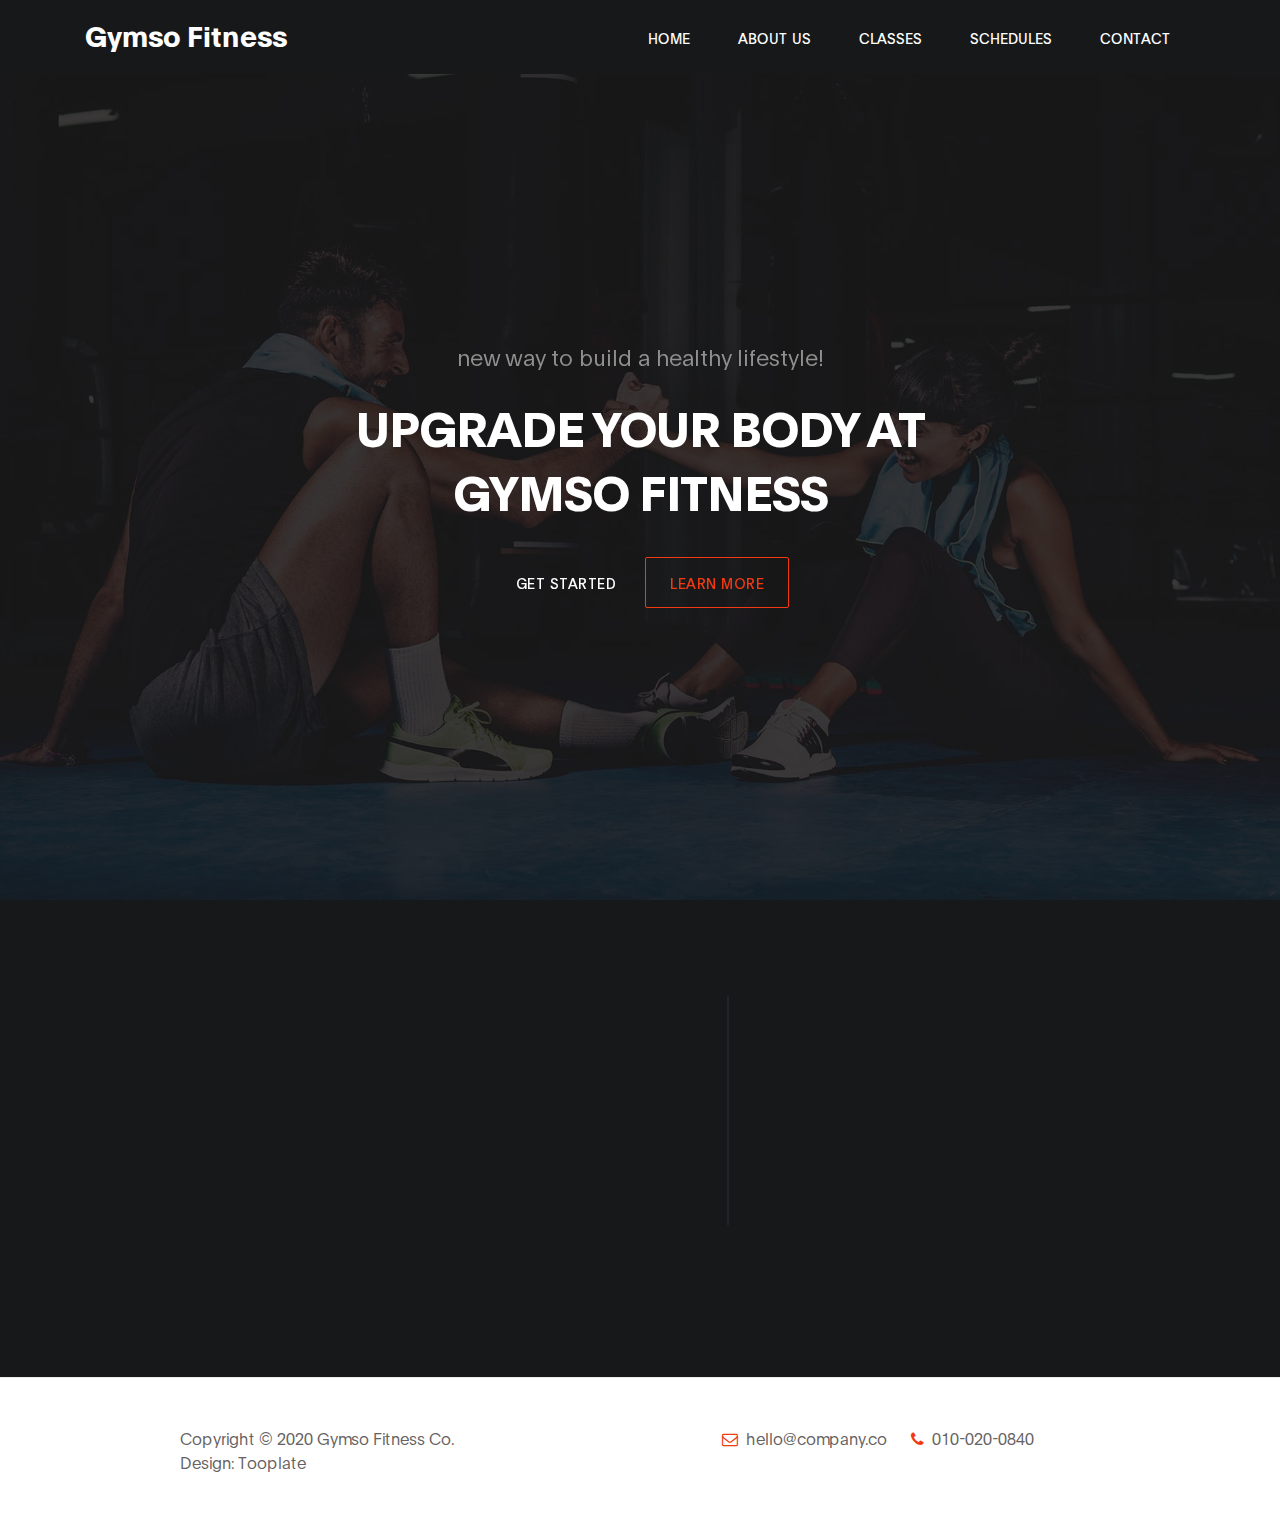
<file: www/index.html>
<!DOCTYPE html>
<html lang="en">
<head>

     <title>Gymso Fitness HTML Template</title>

     <meta charset="UTF-8">
     <meta http-equiv="X-UA-Compatible" content="IE=Edge">
     <meta name="description" content="">
     <meta name="keywords" content="">
     <meta name="author" content="">
     <meta name="viewport" content="width=device-width, initial-scale=1, maximum-scale=1">

     <link rel="stylesheet" href="css/bootstrap.min.css">
     <link rel="stylesheet" href="css/font-awesome.min.css">
     <link rel="stylesheet" href="css/aos.css">

     <!-- MAIN CSS -->
     <link rel="stylesheet" href="css/tooplate-gymso-style.css">

</head>
<body data-spy="scroll" data-target="#navbarNav" data-offset="50">

    <!-- MENU BAR -->
    <nav class="navbar navbar-expand-lg fixed-top">
        <div class="container">

            <a class="navbar-brand" href="index.html">Gymso Fitness</a>

            <button class="navbar-toggler" type="button" data-toggle="collapse" data-target="#navbarNav" aria-controls="navbarNav" aria-expanded="false"
                aria-label="Toggle navigation">
                <span class="navbar-toggler-icon"></span>
            </button>

            <div class="collapse navbar-collapse" id="navbarNav">
                <ul class="navbar-nav ml-lg-auto">
                    <li class="nav-item">
                        <a href="#home" class="nav-link smoothScroll">Home</a>
                    </li>

                    <li class="nav-item">
                        <a href="page/about.html" class="nav-link smoothScroll">About Us</a>
                    </li>

                    <li class="nav-item">
                        <a href="page/class.html" class="nav-link smoothScroll">Classes</a>
                    </li>

                    <li class="nav-item">
                        <a href="page/schedule.html" class="nav-link smoothScroll">Schedules</a>
                    </li>

                    <li class="nav-item">
                        <a href="page/contact.html" class="nav-link smoothScroll">Contact</a>
                    </li>
                </ul>

              
            </div>

        </div>
    </nav>


     <!-- HERO -->
     <section class="hero d-flex flex-column justify-content-center align-items-center" id="home">

            <div class="bg-overlay"></div>

               <div class="container">
                    <div class="row">

                         <div class="col-lg-8 col-md-10 mx-auto col-12">
                              <div class="hero-text mt-5 text-center">

                                    <h6 data-aos="fade-up" data-aos-delay="300">new way to build a healthy lifestyle!</h6>

                                    <h1 class="text-white" data-aos="fade-up" data-aos-delay="500">Upgrade your body at Gymso Fitness</h1>

                                    <a href="#feature" class="btn custom-btn mt-3" data-aos="fade-up" data-aos-delay="600">Get started</a>

                                    <a href="#about" class="btn custom-btn bordered mt-3" data-aos="fade-up" data-aos-delay="700">learn more</a>
                                   
                              </div>
                         </div>

                    </div>
               </div>
     </section>


     <section class="feature" id="feature">
        <div class="container">
            <div class="row">

                <div class="d-flex flex-column justify-content-center ml-lg-auto mr-lg-5 col-lg-5 col-md-6 col-12">
                    <h2 class="mb-3 text-white" data-aos="fade-up">New to the gymso?</h2>

                    <h6 class="mb-4 text-white" data-aos="fade-up">Your membership is up to 2 months FREE ($62.50 per month)</h6>

                    <p data-aos="fade-up" data-aos-delay="200">Gymso is free HTML template by <a rel="nofollow" href="https://www.tooplate.com" target="_parent">Tooplate</a> for your commercial website. Bootstrap v4.2.1 Layout. Feel free to use it.</p>

                    <a href="#" class="btn custom-btn bg-color mt-3" data-aos="fade-up" data-aos-delay="300" data-toggle="modal" data-target="#membershipForm">Become a member today</a>
                </div>

                <div class="mr-lg-auto mt-3 col-lg-4 col-md-6 col-12">
                     <div class="about-working-hours">
                          <div>

                                <h2 class="mb-4 text-white" data-aos="fade-up" data-aos-delay="500">Working hours</h2>

                               <strong class="d-block" data-aos="fade-up" data-aos-delay="600">Sunday : Closed</strong>

                               <strong class="mt-3 d-block" data-aos="fade-up" data-aos-delay="700">Monday - Friday</strong>

                                <p data-aos="fade-up" data-aos-delay="800">7:00 AM - 10:00 PM</p>

                                <strong class="mt-3 d-block" data-aos="fade-up" data-aos-delay="700">Saturday</strong>

                                <p data-aos="fade-up" data-aos-delay="800">6:00 AM - 4:00 PM</p>
                               </div>
                          </div>
                     </div>
                </div>

            </div>
        </div>
    </section>



     <!-- FOOTER -->
     <footer class="site-footer">
          <div class="container">
               <div class="row">

                    <div class="ml-auto col-lg-4 col-md-5">
                        <p class="copyright-text">Copyright &copy; 2020 Gymso Fitness Co.
                        
                        <br>Design: <a href="https://www.tooplate.com">Tooplate</a></p>
                    </div>

                    <div class="d-flex justify-content-center mx-auto col-lg-5 col-md-7 col-12">
                        <p class="mr-4">
                            <i class="fa fa-envelope-o mr-1"></i>
                            <a href="#">hello@company.co</a>
                        </p>

                        <p><i class="fa fa-phone mr-1"></i> 010-020-0840</p>
                    </div>
                    
               </div>
          </div>
     </footer>

    <!-- Modal -->
    <div class="modal fade" id="membershipForm" tabindex="-1" role="dialog" aria-labelledby="membershipFormLabel" aria-hidden="true">
      <div class="modal-dialog" role="document">

        <div class="modal-content">
          <div class="modal-header">

            <h2 class="modal-title" id="membershipFormLabel">Membership Form</h2>

            <button type="button" class="close" data-dismiss="modal" aria-label="Close">
              <span aria-hidden="true">&times;</span>
            </button>
          </div>

          <div class="modal-body">
            <form class="membership-form webform" role="form">
                <input type="text" class="form-control" name="cf-name" placeholder="John Doe">

                <input type="email" class="form-control" name="cf-email" placeholder="Johndoe@gmail.com">

                <input type="tel" class="form-control" name="cf-phone" placeholder="123-456-7890" pattern="[0-9]{3}-[0-9]{3}-[0-9]{4}" required>

                <textarea class="form-control" rows="3" name="cf-message" placeholder="Additional Message"></textarea>

                <button type="submit" class="form-control" id="submit-button" name="submit">Submit Button</button>

                <div class="custom-control custom-checkbox">
                    <input type="checkbox" class="custom-control-input" id="signup-agree">
                    <label class="custom-control-label text-small text-muted" for="signup-agree">I agree to the <a href="#">Terms &amp;Conditions</a>
                    </label>
                </div>
            </form>
          </div>

          <div class="modal-footer"></div>

        </div>
      </div>
    </div>

     <!-- SCRIPTS -->
     <script src="js/jquery.min.js"></script>
     <script src="js/bootstrap.min.js"></script>
     <script src="js/aos.js"></script>
     <script src="js/smoothscroll.js"></script>
     <script src="js/custom.js"></script>

</body>
</html>
</file>
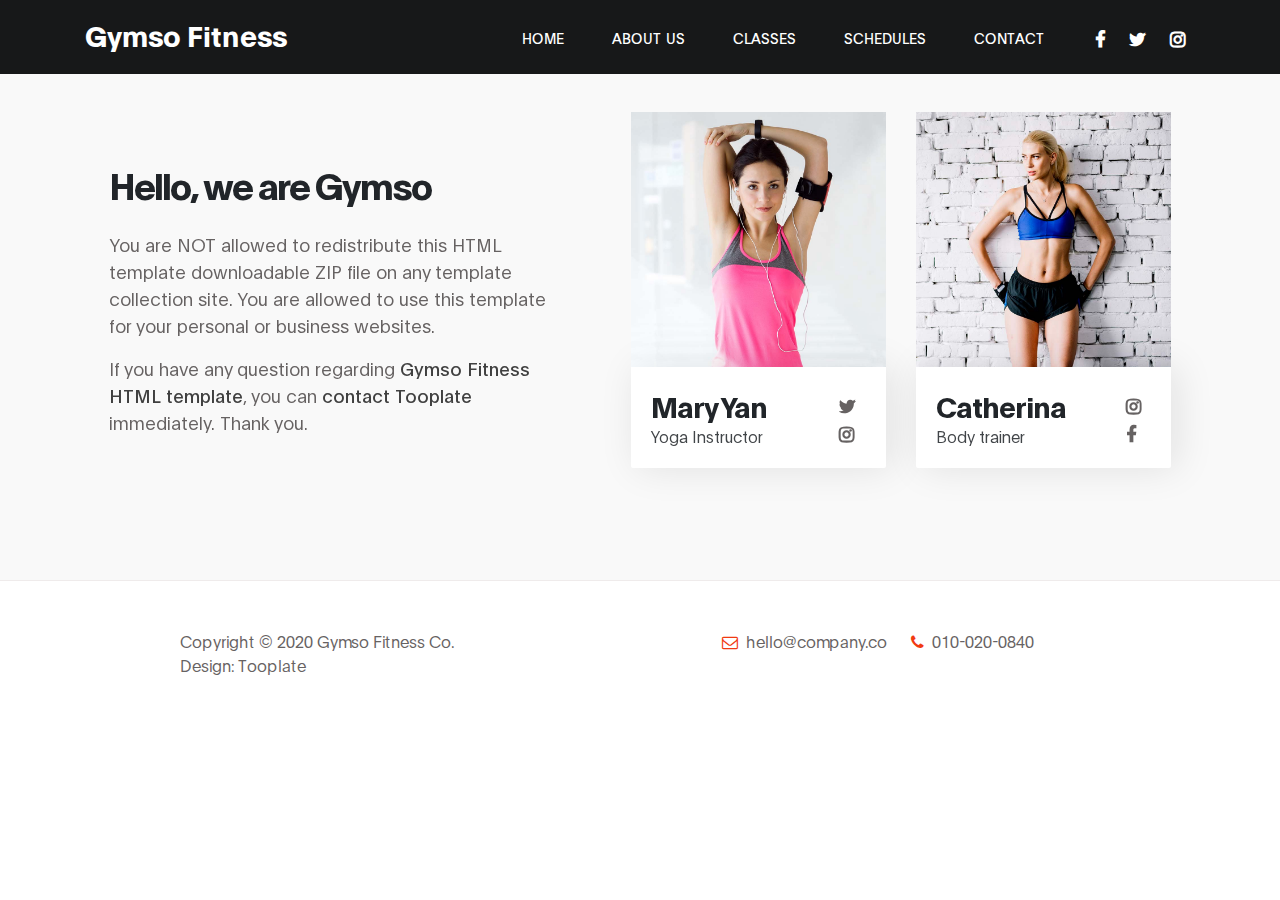
<file: www/page/about.html>
<!DOCTYPE html>
<html lang="en">
<head>

     <title>Gymso Fitness HTML Template</title>

     <meta charset="UTF-8">
     <meta http-equiv="X-UA-Compatible" content="IE=Edge">
     <meta name="description" content="">
     <meta name="keywords" content="">
     <meta name="author" content="">
     <meta name="viewport" content="width=device-width, initial-scale=1, maximum-scale=1">

     <link rel="stylesheet" href="../css/bootstrap.min.css">
     <link rel="stylesheet" href="../css/font-awesome.min.css">
     <link rel="stylesheet" href="../css/aos.css">

     <!-- MAIN CSS -->
     <link rel="stylesheet" href="../css/tooplate-gymso-style.css">

</head>
<body data-spy="scroll" data-target="#navbarNav" data-offset="50">

    <!-- MENU BAR -->
    <nav class="navbar navbar-expand-lg fixed-top">
        <div class="container">

            <a class="navbar-brand" href="index.html">Gymso Fitness</a>

            <button class="navbar-toggler" type="button" data-toggle="collapse" data-target="#navbarNav" aria-controls="navbarNav" aria-expanded="false"
                aria-label="Toggle navigation">
                <span class="navbar-toggler-icon"></span>
            </button>

            <div class="collapse navbar-collapse" id="navbarNav">
                <ul class="navbar-nav ml-lg-auto">
                    <li class="nav-item">
                        <a href="../index.html" class="nav-link smoothScroll">Home</a>
                    </li>

                    <li class="nav-item">
                        <a href="about.html" class="nav-link smoothScroll">About Us</a>
                    </li>

                    <li class="nav-item">
                        <a href="class.html" class="nav-link smoothScroll">Classes</a>
                    </li>

                    <li class="nav-item">
                        <a href="schedule.html" class="nav-link smoothScroll">Schedules</a>
                    </li>

                    <li class="nav-item">
                        <a href="contact.html" class="nav-link smoothScroll">Contact</a>
                    </li>
                </ul>

                <ul class="social-icon ml-lg-3">
                    <li><a href="https://fb.com/tooplate" class="fa fa-facebook"></a></li>
                    <li><a href="#" class="fa fa-twitter"></a></li>
                    <li><a href="#" class="fa fa-instagram"></a></li>
                </ul>
            </div>

        </div>
    </nav>


 



     <!-- ABOUT -->
     <section class="about section" id="about">
               <div class="container">
                    <div class="row">

                            <div class="mt-lg-5 mb-lg-0 mb-4 col-lg-5 col-md-10 mx-auto col-12">
                                <h2 class="mb-4" data-aos="fade-up" data-aos-delay="300">Hello, we are Gymso</h2>

                                <p data-aos="fade-up" data-aos-delay="400">You are NOT allowed to redistribute this HTML template downloadable ZIP file on any template collection site. You are allowed to use this template for your personal or business websites.</p>

                                <p data-aos="fade-up" data-aos-delay="500">If you have any question regarding <a rel="nofollow" href="https://www.tooplate.com/view/2119-gymso-fitness" target="_parent">Gymso Fitness HTML template</a>, you can <a rel="nofollow" href="https://www.tooplate.com/contact" target="_parent">contact Tooplate</a> immediately. Thank you.</p>

                            </div>

                            <div class="ml-lg-auto col-lg-3 col-md-6 col-12" data-aos="fade-up" data-aos-delay="700">
                                <div class="team-thumb">
                                    <img src="../images/team/team-image.jpg" class="img-fluid" alt="Trainer">

                                    <div class="team-info d-flex flex-column">

                                        <h3>Mary Yan</h3>
                                        <span>Yoga Instructor</span>

                                        <ul class="social-icon mt-3">
                                            <li><a href="#" class="fa fa-twitter"></a></li>
                                            <li><a href="#" class="fa fa-instagram"></a></li>
                                        </ul>
                                    </div>
                                </div>
                            </div>

                            <div class="mr-lg-auto mt-5 mt-lg-0 mt-md-0 col-lg-3 col-md-6 col-12" data-aos="fade-up" data-aos-delay="800">
                                <div class="team-thumb">
                                    <img src="../images/team/team-image01.jpg" class="img-fluid" alt="Trainer">

                                    <div class="team-info d-flex flex-column">

                                        <h3>Catherina</h3>
                                        <span>Body trainer</span>

                                        <ul class="social-icon mt-3">
                                            <li><a href="#" class="fa fa-instagram"></a></li>
                                            <li><a href="#" class="fa fa-facebook"></a></li>
                                        </ul>
                                    </div>
                                </div>
                            </div>

                    </div>
               </div>
     </section>


     


     <!-- FOOTER -->
     <footer class="site-footer">
          <div class="container">
               <div class="row">

                    <div class="ml-auto col-lg-4 col-md-5">
                        <p class="copyright-text">Copyright &copy; 2020 Gymso Fitness Co.
                        
                        <br>Design: <a href="https://www.tooplate.com">Tooplate</a></p>
                    </div>

                    <div class="d-flex justify-content-center mx-auto col-lg-5 col-md-7 col-12">
                        <p class="mr-4">
                            <i class="fa fa-envelope-o mr-1"></i>
                            <a href="#">hello@company.co</a>
                        </p>

                        <p><i class="fa fa-phone mr-1"></i> 010-020-0840</p>
                    </div>
                    
               </div>
          </div>
     </footer>

    <!-- Modal -->
    <div class="modal fade" id="membershipForm" tabindex="-1" role="dialog" aria-labelledby="membershipFormLabel" aria-hidden="true">
      <div class="modal-dialog" role="document">

        <div class="modal-content">
          <div class="modal-header">

            <h2 class="modal-title" id="membershipFormLabel">Membership Form</h2>

            <button type="button" class="close" data-dismiss="modal" aria-label="Close">
              <span aria-hidden="true">&times;</span>
            </button>
          </div>

          <div class="modal-body">
            <form class="membership-form webform" role="form">
                <input type="text" class="form-control" name="cf-name" placeholder="John Doe">

                <input type="email" class="form-control" name="cf-email" placeholder="Johndoe@gmail.com">

                <input type="tel" class="form-control" name="cf-phone" placeholder="123-456-7890" pattern="[0-9]{3}-[0-9]{3}-[0-9]{4}" required>

                <textarea class="form-control" rows="3" name="cf-message" placeholder="Additional Message"></textarea>

                <button type="submit" class="form-control" id="submit-button" name="submit">Submit Button</button>

                <div class="custom-control custom-checkbox">
                    <input type="checkbox" class="custom-control-input" id="signup-agree">
                    <label class="custom-control-label text-small text-muted" for="signup-agree">I agree to the <a href="#">Terms &amp;Conditions</a>
                    </label>
                </div>
            </form>
          </div>

          <div class="modal-footer"></div>

        </div>
      </div>
    </div>

     <!-- SCRIPTS -->
     <script src="../js/jquery.min.js"></script>
     <script src="../js/bootstrap.min.js"></script>
     <script src="../js/aos.js"></script>
     <script src="../js/smoothscroll.js"></script>
     <script src="../js/custom.js"></script>

</body>
</html>
</file>
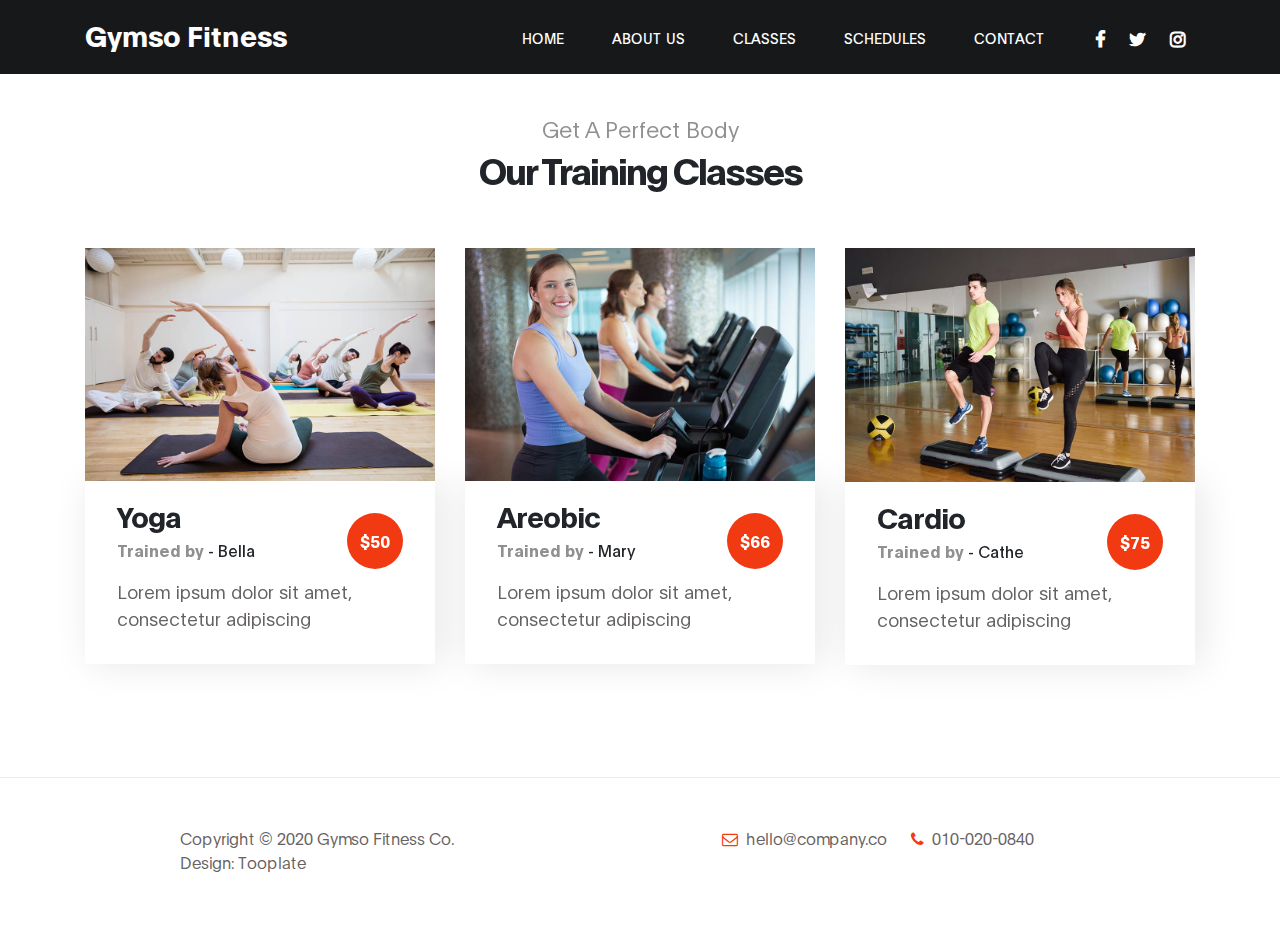
<file: www/page/class.html>
<!DOCTYPE html>
<html lang="en">
<head>

     <title>Gymso Fitness HTML Template</title>

     <meta charset="UTF-8">
     <meta http-equiv="X-UA-Compatible" content="IE=Edge">
     <meta name="description" content="">
     <meta name="keywords" content="">
     <meta name="author" content="">
     <meta name="viewport" content="width=device-width, initial-scale=1, maximum-scale=1">

     <link rel="stylesheet" href="../css/bootstrap.min.css">
     <link rel="stylesheet" href="../css/font-awesome.min.css">
     <link rel="stylesheet" href="../css/aos.css">

     <!-- MAIN CSS -->
     <link rel="stylesheet" href="../css/tooplate-gymso-style.css">
<!--
Tooplate 2119 Gymso Fitness
https://www.tooplate.com/view/2119-gymso-fitness
-->
</head>
<body data-spy="scroll" data-target="#navbarNav" data-offset="50">

    <!-- MENU BAR -->
    <nav class="navbar navbar-expand-lg fixed-top">
        <div class="container">

            <a class="navbar-brand" href="index.html">Gymso Fitness</a>

            <button class="navbar-toggler" type="button" data-toggle="collapse" data-target="#navbarNav" aria-controls="navbarNav" aria-expanded="false"
                aria-label="Toggle navigation">
                <span class="navbar-toggler-icon"></span>
            </button>

            <div class="collapse navbar-collapse" id="navbarNav">
                <ul class="navbar-nav ml-lg-auto">
                    <li class="nav-item">
                        <a href="../index.html" class="nav-link smoothScroll">Home</a>
                    </li>

                    <li class="nav-item">
                        <a href="about.html" class="nav-link smoothScroll">About Us</a>
                    </li>

                    <li class="nav-item">
                        <a href="class.html" class="nav-link smoothScroll">Classes</a>
                    </li>

                    <li class="nav-item">
                        <a href="schedule.html" class="nav-link smoothScroll">Schedules</a>
                    </li>

                    <li class="nav-item">
                        <a href="contact.html" class="nav-link smoothScroll">Contact</a>
                    </li>
                </ul>

                <ul class="social-icon ml-lg-3">
                    <li><a href="https://fb.com/tooplate" class="fa fa-facebook"></a></li>
                    <li><a href="#" class="fa fa-twitter"></a></li>
                    <li><a href="#" class="fa fa-instagram"></a></li>
                </ul>
            </div>

        </div>
    </nav>


    
     <!-- CLASS -->
     <section class="class section" id="class">
               <div class="container">
                    <div class="row">

                            <div class="col-lg-12 col-12 text-center mb-5">
                                <h6 data-aos="fade-up">Get A Perfect Body</h6>

                                <h2 data-aos="fade-up" data-aos-delay="200">Our Training Classes</h2>
                             </div>

                            <div class="col-lg-4 col-md-6 col-12" data-aos="fade-up" data-aos-delay="400">
                                <div class="class-thumb">
                                    <img src="../images/class/yoga-class.jpg" class="img-fluid" alt="Class">

                                    <div class="class-info">
                                        <h3 class="mb-1">Yoga</h3>

                                        <span><strong>Trained by</strong> - Bella</span>

                                        <span class="class-price">$50</span>

                                        <p class="mt-3">Lorem ipsum dolor sit amet, consectetur adipiscing</p>
                                    </div>
                                </div>
                            </div>

                            <div class="mt-5 mt-lg-0 mt-md-0 col-lg-4 col-md-6 col-12" data-aos="fade-up" data-aos-delay="500">
                                <div class="class-thumb">
                                    <img src="../images/class/crossfit-class.jpg" class="img-fluid" alt="Class">

                                    <div class="class-info">
                                        <h3 class="mb-1">Areobic</h3>

                                        <span><strong>Trained by</strong> - Mary</span>

                                        <span class="class-price">$66</span>

                                        <p class="mt-3">Lorem ipsum dolor sit amet, consectetur adipiscing</p>
                                    </div>
                                </div>
                            </div>

                            <div class="mt-5 mt-lg-0 col-lg-4 col-md-6 col-12" data-aos="fade-up" data-aos-delay="600">
                                <div class="class-thumb">
                                    <img src="../images/class/cardio-class.jpg" class="img-fluid" alt="Class">

                                    <div class="class-info">
                                        <h3 class="mb-1">Cardio</h3>

                                        <span><strong>Trained by</strong> - Cathe</span>

                                        <span class="class-price">$75</span>

                                        <p class="mt-3">Lorem ipsum dolor sit amet, consectetur adipiscing</p>
                                    </div>
                                </div>
                            </div>

                    </div>
               </div>
     </section>




     <!-- FOOTER -->
     <footer class="site-footer">
          <div class="container">
               <div class="row">

                    <div class="ml-auto col-lg-4 col-md-5">
                        <p class="copyright-text">Copyright &copy; 2020 Gymso Fitness Co.
                        
                        <br>Design: <a href="https://www.tooplate.com">Tooplate</a></p>
                    </div>

                    <div class="d-flex justify-content-center mx-auto col-lg-5 col-md-7 col-12">
                        <p class="mr-4">
                            <i class="fa fa-envelope-o mr-1"></i>
                            <a href="#">hello@company.co</a>
                        </p>

                        <p><i class="fa fa-phone mr-1"></i> 010-020-0840</p>
                    </div>
                    
               </div>
          </div>
     </footer>

    <!-- Modal -->
    <div class="modal fade" id="membershipForm" tabindex="-1" role="dialog" aria-labelledby="membershipFormLabel" aria-hidden="true">
      <div class="modal-dialog" role="document">

        <div class="modal-content">
          <div class="modal-header">

            <h2 class="modal-title" id="membershipFormLabel">Membership Form</h2>

            <button type="button" class="close" data-dismiss="modal" aria-label="Close">
              <span aria-hidden="true">&times;</span>
            </button>
          </div>

          <div class="modal-body">
            <form class="membership-form webform" role="form">
                <input type="text" class="form-control" name="cf-name" placeholder="John Doe">

                <input type="email" class="form-control" name="cf-email" placeholder="Johndoe@gmail.com">

                <input type="tel" class="form-control" name="cf-phone" placeholder="123-456-7890" pattern="[0-9]{3}-[0-9]{3}-[0-9]{4}" required>

                <textarea class="form-control" rows="3" name="cf-message" placeholder="Additional Message"></textarea>

                <button type="submit" class="form-control" id="submit-button" name="submit">Submit Button</button>

                <div class="custom-control custom-checkbox">
                    <input type="checkbox" class="custom-control-input" id="signup-agree">
                    <label class="custom-control-label text-small text-muted" for="signup-agree">I agree to the <a href="#">Terms &amp;Conditions</a>
                    </label>
                </div>
            </form>
          </div>

          <div class="modal-footer"></div>

        </div>
      </div>
    </div>

     <!-- SCRIPTS -->
     <script src="../js/jquery.min.js"></script>
     <script src="../js/bootstrap.min.js"></script>
     <script src="../js/aos.js"></script>
     <script src="../js/smoothscroll.js"></script>
     <script src="../js/custom.js"></script>

</body>
</html>
</file>
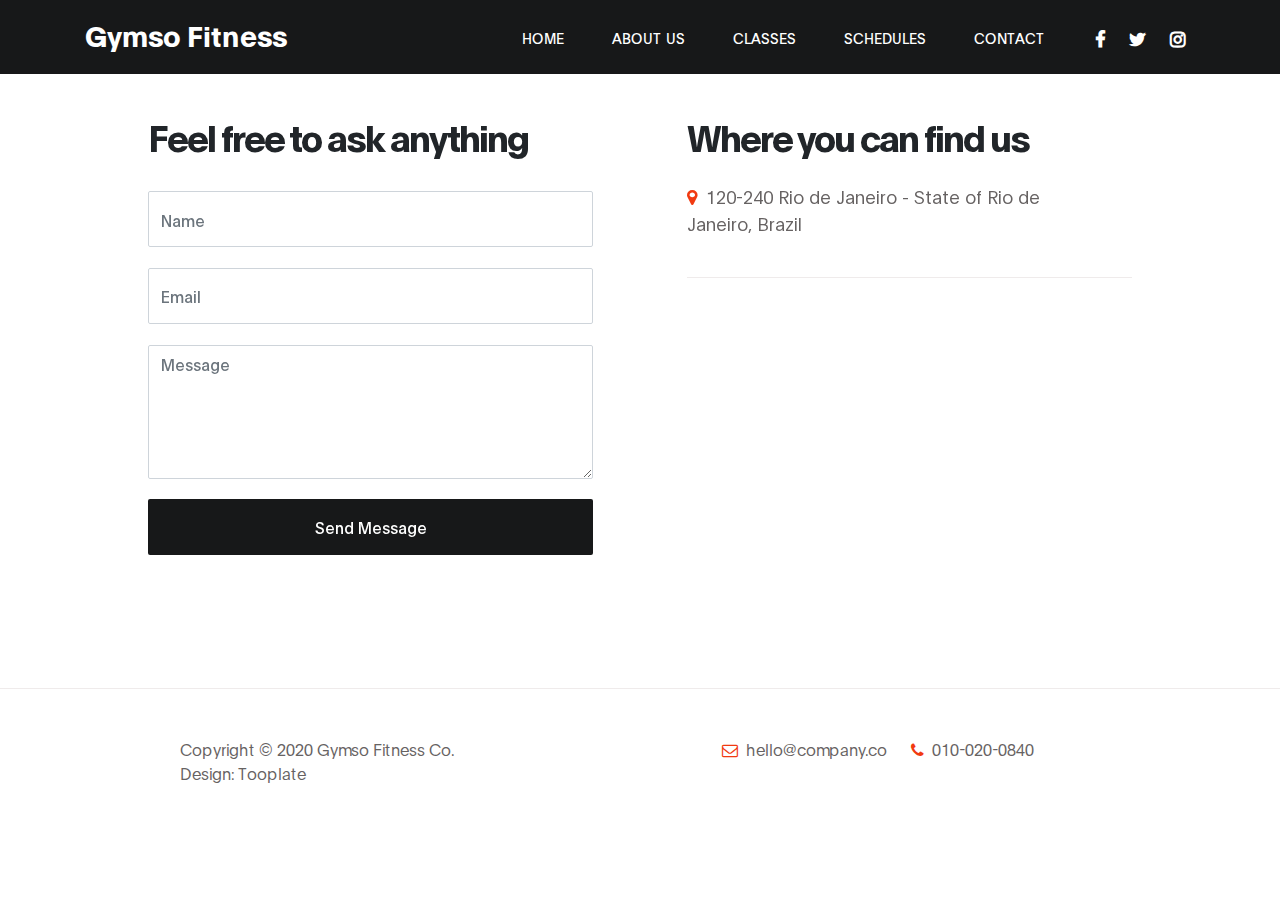
<file: www/page/contact.html>
<!DOCTYPE html>
<html lang="en">
<head>

     <title>Gymso Fitness HTML Template</title>

     <meta charset="UTF-8">
     <meta http-equiv="X-UA-Compatible" content="IE=Edge">
     <meta name="description" content="">
     <meta name="keywords" content="">
     <meta name="author" content="">
     <meta name="viewport" content="width=device-width, initial-scale=1, maximum-scale=1">

     <link rel="stylesheet" href="../css/bootstrap.min.css">
     <link rel="stylesheet" href="../css/font-awesome.min.css">
     <link rel="stylesheet" href="../css/aos.css">

     <!-- MAIN CSS -->
     <link rel="stylesheet" href="../css/tooplate-gymso-style.css">
<!--
Tooplate 2119 Gymso Fitness
https://www.tooplate.com/view/2119-gymso-fitness
-->
</head>
<body data-spy="scroll" data-target="#navbarNav" data-offset="50">

    <!-- MENU BAR -->
    <nav class="navbar navbar-expand-lg fixed-top">
        <div class="container">

            <a class="navbar-brand" href="../index.html">Gymso Fitness</a>

            <button class="navbar-toggler" type="button" data-toggle="collapse" data-target="#navbarNav" aria-controls="navbarNav" aria-expanded="false"
                aria-label="Toggle navigation">
                <span class="navbar-toggler-icon"></span>
            </button>

            <div class="collapse navbar-collapse" id="navbarNav">
                <ul class="navbar-nav ml-lg-auto">
                    <li class="nav-item">
                        <a href="../index.html" class="nav-link smoothScroll">Home</a>
                    </li>

                    <li class="nav-item">
                        <a href="about.html" class="nav-link smoothScroll">About Us</a>
                    </li>

                    <li class="nav-item">
                        <a href="class.html" class="nav-link smoothScroll">Classes</a>
                    </li>

                    <li class="nav-item">
                        <a href="schedule.html" class="nav-link smoothScroll">Schedules</a>
                    </li>

                    <li class="nav-item">
                        <a href="contact.html" class="nav-link smoothScroll">Contact</a>
                    </li>
                </ul>

                <ul class="social-icon ml-lg-3">
                    <li><a href="https://fb.com/tooplate" class="fa fa-facebook"></a></li>
                    <li><a href="#" class="fa fa-twitter"></a></li>
                    <li><a href="#" class="fa fa-instagram"></a></li>
                </ul>
            </div>

        </div>
    </nav>




     <!-- CONTACT -->
     <section class="contact section" id="contact">
          <div class="container">
               <div class="row">

                    <div class="ml-auto col-lg-5 col-md-6 col-12">
                        <h2 class="mb-4 pb-2" data-aos="fade-up" data-aos-delay="200">Feel free to ask anything</h2>

                        <form action="#" method="post" class="contact-form webform" data-aos="fade-up" data-aos-delay="400" role="form">
                            <input type="text" class="form-control" name="cf-name" placeholder="Name">

                            <input type="email" class="form-control" name="cf-email" placeholder="Email">

                            <textarea class="form-control" rows="5" name="cf-message" placeholder="Message"></textarea>

                            <button type="submit" class="form-control" id="submit-button" name="submit">Send Message</button>
                        </form>
                    </div>

                    <div class="mx-auto mt-4 mt-lg-0 mt-md-0 col-lg-5 col-md-6 col-12">
                        <h2 class="mb-4" data-aos="fade-up" data-aos-delay="600">Where you can <span>find us</span></h2>

                        <p data-aos="fade-up" data-aos-delay="800"><i class="fa fa-map-marker mr-1"></i> 120-240 Rio de Janeiro - State of Rio de Janeiro, Brazil</p>
<!-- How to change your own map point
	1. Go to Google Maps
	2. Click on your location point
	3. Click "Share" and choose "Embed map" tab
	4. Copy only URL and paste it within the src="" field below
-->
                        <div class="google-map" data-aos="fade-up" data-aos-delay="900">
                           <iframe src="https://maps.google.com/maps?q=Av.+Lúcio+Costa,+Rio+de+Janeiro+-+RJ,+Brazil&t=&z=13&ie=UTF8&iwloc=&output=embed" width="1920" height="250" frameborder="0" style="border:0;" allowfullscreen=""></iframe>
                        </div>
                    </div>
                    
               </div>
          </div>
     </section>


     <!-- FOOTER -->
     <footer class="site-footer">
          <div class="container">
               <div class="row">

                    <div class="ml-auto col-lg-4 col-md-5">
                        <p class="copyright-text">Copyright &copy; 2020 Gymso Fitness Co.
                        
                        <br>Design: <a href="https://www.tooplate.com">Tooplate</a></p>
                    </div>

                    <div class="d-flex justify-content-center mx-auto col-lg-5 col-md-7 col-12">
                        <p class="mr-4">
                            <i class="fa fa-envelope-o mr-1"></i>
                            <a href="#">hello@company.co</a>
                        </p>

                        <p><i class="fa fa-phone mr-1"></i> 010-020-0840</p>
                    </div>
                    
               </div>
          </div>
     </footer>

    <!-- Modal -->
    <div class="modal fade" id="membershipForm" tabindex="-1" role="dialog" aria-labelledby="membershipFormLabel" aria-hidden="true">
      <div class="modal-dialog" role="document">

        <div class="modal-content">
          <div class="modal-header">

            <h2 class="modal-title" id="membershipFormLabel">Membership Form</h2>

            <button type="button" class="close" data-dismiss="modal" aria-label="Close">
              <span aria-hidden="true">&times;</span>
            </button>
          </div>

          <div class="modal-body">
            <form class="membership-form webform" role="form">
                <input type="text" class="form-control" name="cf-name" placeholder="John Doe">

                <input type="email" class="form-control" name="cf-email" placeholder="Johndoe@gmail.com">

                <input type="tel" class="form-control" name="cf-phone" placeholder="123-456-7890" pattern="[0-9]{3}-[0-9]{3}-[0-9]{4}" required>

                <textarea class="form-control" rows="3" name="cf-message" placeholder="Additional Message"></textarea>

                <button type="submit" class="form-control" id="submit-button" name="submit">Submit Button</button>

                <div class="custom-control custom-checkbox">
                    <input type="checkbox" class="custom-control-input" id="signup-agree">
                    <label class="custom-control-label text-small text-muted" for="signup-agree">I agree to the <a href="#">Terms &amp;Conditions</a>
                    </label>
                </div>
            </form>
          </div>

          <div class="modal-footer"></div>

        </div>
      </div>
    </div>

     <!-- SCRIPTS -->
     <script src="../js/jquery.min.js"></script>
     <script src="../js/bootstrap.min.js"></script>
     <script src="../js/aos.js"></script>
     <script src="../js/smoothscroll.js"></script>
     <script src="../js/custom.js"></script>

</body>
</html>
</file>
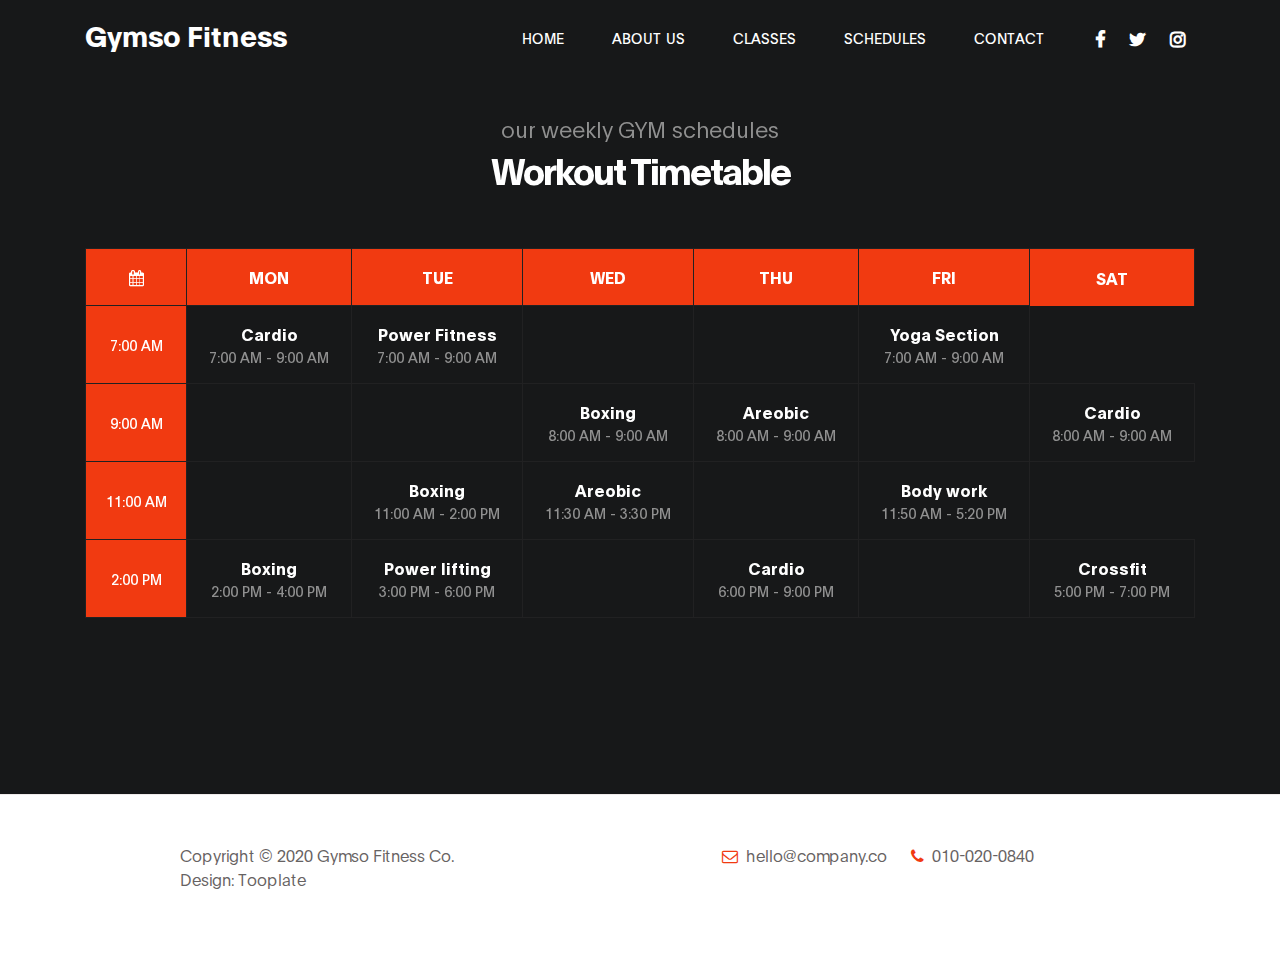
<file: www/page/schedule.html>
<!DOCTYPE html>
<html lang="en">
<head>

     <title>Gymso Fitness HTML Template</title>

     <meta charset="UTF-8">
     <meta http-equiv="X-UA-Compatible" content="IE=Edge">
     <meta name="description" content="">
     <meta name="keywords" content="">
     <meta name="author" content="">
     <meta name="viewport" content="width=device-width, initial-scale=1, maximum-scale=1">

     <link rel="stylesheet" href="../css/bootstrap.min.css">
     <link rel="stylesheet" href="../css/font-awesome.min.css">
     <link rel="stylesheet" href="../css/aos.css">

     <!-- MAIN CSS -->
     <link rel="stylesheet" href="../css/tooplate-gymso-style.css">
<!--
Tooplate 2119 Gymso Fitness
https://www.tooplate.com/view/2119-gymso-fitness
-->
</head>
<body data-spy="scroll" data-target="#navbarNav" data-offset="50">

    <!-- MENU BAR -->
    <nav class="navbar navbar-expand-lg fixed-top">
        <div class="container">

            <a class="navbar-brand" href="../index.html">Gymso Fitness</a>

            <button class="navbar-toggler" type="button" data-toggle="collapse" data-target="#navbarNav" aria-controls="navbarNav" aria-expanded="false"
                aria-label="Toggle navigation">
                <span class="navbar-toggler-icon"></span>
            </button>

            <div class="collapse navbar-collapse" id="navbarNav">
                <ul class="navbar-nav ml-lg-auto">
                    <li class="nav-item">
                        <a href="../index.html" class="nav-link smoothScroll">Home</a>
                    </li>

                    <li class="nav-item">
                        <a href="about.html" class="nav-link smoothScroll">About Us</a>
                    </li>

                    <li class="nav-item">
                        <a href="class.html" class="nav-link smoothScroll">Classes</a>
                    </li>

                    <li class="nav-item">
                        <a href="schedule.html" class="nav-link smoothScroll">Schedules</a>
                    </li>

                    <li class="nav-item">
                        <a href="
						contact.html" class="nav-link smoothScroll">Contact</a>
                    </li>
                </ul>

                <ul class="social-icon ml-lg-3">
                    <li><a href="https://fb.com/tooplate" class="fa fa-facebook"></a></li>
                    <li><a href="#" class="fa fa-twitter"></a></li>
                    <li><a href="#" class="fa fa-instagram"></a></li>
                </ul>
            </div>

        </div>
    </nav>




     <!-- SCHEDULE -->
     <section class="schedule section" id="schedule">
               <div class="container">
                    <div class="row">

                            <div class="col-lg-12 col-12 text-center">
                                <h6 data-aos="fade-up">our weekly GYM schedules</h6>

                                <h2 class="text-white" data-aos="fade-up" data-aos-delay="200">Workout Timetable</h2>
                             </div>

                             <div class="col-lg-12 py-5 col-md-12 col-12">
                                 <table class="table table-bordered table-responsive schedule-table" data-aos="fade-up" data-aos-delay="300">

                                     <thead class="thead-light">
                                         <th><i class="fa fa-calendar"></i></th>
                                         <th>Mon</th>
                                         <th>Tue</th>
                                         <th>Wed</th>
                                         <th>Thu</th>
                                         <th>Fri</th>
                                         <th>Sat</th>
                                     </thead>

                                     <tbody>
                                         <tr>
                                            <td><small>7:00 am</small></td>
                                            <td>
                                                <strong>Cardio</strong>
                                                <span>7:00 am - 9:00 am</span>
                                            </td>
                                            <td>
                                                <strong>Power Fitness</strong>
                                                <span>7:00 am - 9:00 am</span>
                                            </td>
                                            <td></td>
                                            <td></td>
                                            <td>
                                                <strong>Yoga Section</strong>
                                                <span>7:00 am - 9:00 am</span>
                                            </td>
                                         </tr>

                                         <tr>
                                            <td><small>9:00 am</small></td>
                                            <td></td>
                                            <td></td>
                                            <td>
                                                <strong>Boxing</strong>
                                                <span>8:00 am - 9:00 am</span>
                                            </td>
                                            <td>
                                                <strong>Areobic</strong>
                                                <span>8:00 am - 9:00 am</span>
                                            </td>
                                            <td></td>
                                            <td>
                                                <strong>Cardio</strong>
                                                <span>8:00 am - 9:00 am</span>
                                            </td>
                                         </tr>

                                         <tr>
                                            <td><small>11:00 am</small></td>
                                            <td></td>
                                            <td>
                                                <strong>Boxing</strong>
                                                <span>11:00 am - 2:00 pm</span>
                                            </td>
                                            <td>
                                                <strong>Areobic</strong>
                                                <span>11:30 am - 3:30 pm</span>
                                            </td>
                                            <td></td>
                                            <td>
                                                <strong>Body work</strong>
                                                <span>11:50 am - 5:20 pm</span>
                                            </td>
                                         </tr>

                                         <tr>
                                            <td><small>2:00 pm</small></td>
                                            <td>
                                                <strong>Boxing</strong>
                                                <span>2:00 pm - 4:00 pm</span>
                                            </td>
                                            <td>
                                                <strong>Power lifting</strong>
                                                <span>3:00 pm - 6:00 pm</span>
                                            </td>
                                            <td></td>
                                            <td>
                                                <strong>Cardio</strong>
                                                <span>6:00 pm - 9:00 pm</span>
                                            </td>
                                            <td></td>
                                            <td>
                                                <strong>Crossfit</strong>
                                                <span>5:00 pm - 7:00 pm</span>
                                            </td>
                                         </tr>
                                     </tbody>
                                 </table>
                             </div>

                    </div>
               </div>
     </section>


   


     <!-- FOOTER -->
     <footer class="site-footer">
          <div class="container">
               <div class="row">

                    <div class="ml-auto col-lg-4 col-md-5">
                        <p class="copyright-text">Copyright &copy; 2020 Gymso Fitness Co.
                        
                        <br>Design: <a href="https://www.tooplate.com">Tooplate</a></p>
                    </div>

                    <div class="d-flex justify-content-center mx-auto col-lg-5 col-md-7 col-12">
                        <p class="mr-4">
                            <i class="fa fa-envelope-o mr-1"></i>
                            <a href="#">hello@company.co</a>
                        </p>

                        <p><i class="fa fa-phone mr-1"></i> 010-020-0840</p>
                    </div>
                    
               </div>
          </div>
     </footer>

    <!-- Modal -->
    <div class="modal fade" id="membershipForm" tabindex="-1" role="dialog" aria-labelledby="membershipFormLabel" aria-hidden="true">
      <div class="modal-dialog" role="document">

        <div class="modal-content">
          <div class="modal-header">

            <h2 class="modal-title" id="membershipFormLabel">Membership Form</h2>

            <button type="button" class="close" data-dismiss="modal" aria-label="Close">
              <span aria-hidden="true">&times;</span>
            </button>
          </div>

          <div class="modal-body">
            <form class="membership-form webform" role="form">
                <input type="text" class="form-control" name="cf-name" placeholder="John Doe">

                <input type="email" class="form-control" name="cf-email" placeholder="Johndoe@gmail.com">

                <input type="tel" class="form-control" name="cf-phone" placeholder="123-456-7890" pattern="[0-9]{3}-[0-9]{3}-[0-9]{4}" required>

                <textarea class="form-control" rows="3" name="cf-message" placeholder="Additional Message"></textarea>

                <button type="submit" class="form-control" id="submit-button" name="submit">Submit Button</button>

                <div class="custom-control custom-checkbox">
                    <input type="checkbox" class="custom-control-input" id="signup-agree">
                    <label class="custom-control-label text-small text-muted" for="signup-agree">I agree to the <a href="#">Terms &amp;Conditions</a>
                    </label>
                </div>
            </form>
          </div>

          <div class="modal-footer"></div>

        </div>
      </div>
    </div>

     <!-- SCRIPTS -->
     <script src="../js/jquery.min.js"></script>
     <script src="../js/bootstrap.min.js"></script>
     <script src="../js/aos.js"></script>
     <script src="../js/smoothscroll.js"></script>
     <script src="../js/custom.js"></script>

</body>
</html>
</file>
<file: www/css/tooplate-gymso-style.css>
/*

Tooplate 2119 Gymso Fitness

https://www.tooplate.com/view/2119-gymso-fitness

*/

  @font-face {
      font-family: 'Plain';
      src: url('../fonts/Plain-Regular.woff2') format('woff2'),
          url('../fonts/Plain-Regular.woff') format('woff');
      font-weight: normal;
      font-style: normal;
  }

  @font-face {
      font-family: 'Plain';
      src: url('../fonts/Plain-Light.woff2') format('woff2'),
          url('../fonts/Plain-Light.woff') format('woff');
      font-weight: 300;
      font-style: normal;
  }

  @font-face {
      font-family: 'Plain';
      src: url('../fonts/Plain-Bold.woff2') format('woff2'),
          url('../fonts/Plain-Bold.woff') format('woff');
      font-weight: bold;
      font-style: normal;
  }

  :root {
    --primary-color:        #f13a11;
    --white-color:          #ffffff;
    --dark-color:           #171819;
    --about-bg-color:       #f9f9f9;

    --gray-color:           #909090;
    --link-color:           #404040;
    --p-color:              #666262;

    --base-font-family:     'Plain', sans-serif;
    --font-weight-bold:     bold;
    --font-weight-normal:   normal;
    --font-weight-light:    300;
    --font-weight-thin:     100;

    --h1-font-size:         48px;
    --h2-font-size:         36px;
    --h3-font-size:         28px;
    --h4-font-size:         24px;
    --h5-font-size:         22px;
    --h6-font-size:         22px;
    --p-font-size:          18px;
    --base-font-size:       16px;
    --menu-font-size:       14px;

    --border-radius-large:  100%;
    --border-radius-small:  2px;
  }


  body {
    background: var(--white-color);
    font-family: var(--base-font-family);
  }


  /*---------------------------------------
     TYPOGRAPHY              
  -----------------------------------------*/

  h1,h2,h3,h4,h5,h6 {
    font-weight: var(--font-weight-thin);
    line-height: normal;
  }

  h1 {
    font-size: var(--h1-font-size);
    font-weight: var(--font-weight-bold);
    letter-spacing: -1px;
    text-transform: uppercase;
    margin: 20px 0;
  }

  h2 {
    font-size: var(--h2-font-size);
    font-weight: var(--font-weight-bold);
    letter-spacing: -2px;
  }

  h3 {
    font-size: var(--h3-font-size);
    font-weight: var(--font-weight-bold);
    letter-spacing: -1px;
    margin: 0;
  }

  h4 {
    font-size: var(--h4-font-size);
  }

  h5 {
    font-size: var(--h5-font-size);
  }

  h6 {
    color: var(--gray-color);
    font-size: var(--h6-font-size);
    line-height: inherit;
    margin: 0;
  }

  p {
    color: var(--p-color);
    font-size: var(--p-font-size);
    font-weight: var(--font-weight-light);
    line-height: 1.5em;
  }

  b, 
  strong {
    font-weight: var(--font-weight-bold);
    letter-spacing: 0;
  }

  .section {
    padding: 7rem 0;
  }


  /* BUTTON */

  .custom-btn {
    background: transparent;
    border-radius: var(--border-radius-small);
    padding: 14px 24px;
    color: var(--white-color);
    font-size: var(--menu-font-size);
    font-weight: var(--font-weight-normal);
    text-transform: uppercase;
    letter-spacing: 0.5px;
    white-space: nowrap;
    transition: all 0.3s ease;
  }

  .custom-btn:hover {
    color: var(--primary-color);
  }

  .custom-btn:focus {
    box-shadow: none;
  }

  .custom-btn.bordered:hover,
  .custom-btn.bordered:focus,

  .custom-btn.bg-color:hover,
  .custom-btn.bg-color:focus {
    background: var(--white-color);
    border-color: transparent;
    color: var(--primary-color);
  }

  .bordered {
    border: 1px solid var(--primary-color);
    color: var(--primary-color);
  }

  .bg-color {
    background: var(--primary-color);
    color: var(--white-color);
  }



  /*---------------------------------------
     GENERAL               
  -----------------------------------------*/

  * {
    -webkit-box-sizing: border-box;
    -moz-box-sizing: border-box;
    box-sizing: border-box;
  }

  *::before,
  *::after {
    -webkit-box-sizing: border-box;
    -moz-box-sizing: border-box;
    box-sizing: border-box;
  }

  a {
    color: var(--link-color);
    font-weight: normal;
    text-decoration: none;
    transition: all 0.3s ease;
  }

  a:hover, 
  a:active, 
  a:focus {
    color: var(--primary-color);
    outline: none;
    text-decoration: none;
  }


  /* BG OVERLAY */

  .bg-overlay {
    background: var(--dark-color);
    position: absolute;
    top: 0;
    right: 0;
    bottom: 0;
    left: 0;
    width: 100%;
    height: 100%;
    opacity: 0.85;
  }


  /*---------------------------------------
     MODAL              
  -----------------------------------------*/

  .modal-content {
    padding: 2rem 3rem;
  }

  .modal-header,
  .modal-body,
  .modal-footer {
    border: 0;
    padding: 0;
  }

  .membership-form a {
    color: var(--primary-color);
  }


  /*---------------------------------------
    FEATURE          
  -----------------------------------------*/

  .feature {
    background: var(--dark-color);
    padding: 5rem 0;
  }


  /*---------------------------------------
     MENU             
  -----------------------------------------*/

  .navbar {
    background: var(--dark-color);
    padding: 1rem;
  }

  .navbar-expand-lg .navbar-nav .nav-link {
    padding-right: 1.5rem;
    padding-left: 1.5rem;
  }

  .navbar-brand {
    color: var(--white-color);
    font-size: var(--h3-font-size);
    font-weight: var(--font-weight-bold);
    line-height: normal;
    padding-top: 0;
  }

  .nav-item .nav-link {
    display: block;
    color: var(--white-color);
    font-size: var(--menu-font-size);
    font-weight: var(--font-weight-normal);
    text-transform: uppercase;
    padding: 2px 6px;
  }

  .nav-item .nav-link.active,
  .nav-item .nav-link:hover {
    color: var(--primary-color);
  }

  .navbar .social-icon li a {
    color: var(--white-color);
  }

  .navbar-toggler {
    border: 0;
    padding: 0;
    cursor: pointer;
    margin: 0 10px 0 0;
    width: 30px;
    height: 35px;
    outline: none;
  }

  .navbar-toggler:focus {
    outline: none;
  }

  .navbar-toggler[aria-expanded="true"] .navbar-toggler-icon {
    background: transparent;
  }

  .navbar-toggler[aria-expanded="true"] .navbar-toggler-icon::before,
  .navbar-toggler[aria-expanded="true"] .navbar-toggler-icon::after {
    transition: top 300ms 50ms ease, -webkit-transform 300ms 350ms ease;
    transition: top 300ms 50ms ease, transform 300ms 350ms ease;
    transition: top 300ms 50ms ease, transform 300ms 350ms ease, -webkit-transform 300ms 350ms ease;
    top: 0;
  }

  .navbar-toggler[aria-expanded="true"] .navbar-toggler-icon::before {
    transform: rotate(45deg);
  }

  .navbar-toggler[aria-expanded="true"] .navbar-toggler-icon::after {
    transform: rotate(-45deg);
  }

  .navbar-toggler .navbar-toggler-icon {
    background: var(--primary-color);
    transition: background 10ms 300ms ease;
    display: block;
    width: 30px;
    height: 2px;
    position: relative;
  }

  .navbar-toggler .navbar-toggler-icon::before,
  .navbar-toggler .navbar-toggler-icon::after {
    transition: top 300ms 350ms ease, -webkit-transform 300ms 50ms ease;
    transition: top 300ms 350ms ease, transform 300ms 50ms ease;
    transition: top 300ms 350ms ease, transform 300ms 50ms ease, -webkit-transform 300ms 50ms ease;
    position: absolute;
    right: 0;
    left: 0;
    background: var(--primary-color);
    width: 30px;
    height: 2px;
    content: '';
  }

  .navbar-toggler .navbar-toggler-icon::before {
    top: -8px;
  }

  .navbar-toggler .navbar-toggler-icon::after {
    top: 8px;
  }

  /*---------------------------------------
     HERO              
  -----------------------------------------*/

  .hero {
    background-image: url('../images/hero-bg.jpg');
    background-size: cover;
    background-position: top;
    background-repeat: no-repeat;
    vertical-align: middle;
    min-height: 100vh;
    position: relative;
  }


  /*---------------------------------------
     CLASS               
  -----------------------------------------*/

  .class-info {
    background: var(--white-color);
    box-shadow: 6px 0 38px rgba(20,20,20,0.10);
    border-radius: 0 0 2px 2px;
    padding: 1rem 2rem;
    position: relative;
  }

  .class-info img {
    border-radius: 2px 2px 0 0;
  }

  .class-info strong {
    color: var(--gray-color);
  }

  .class-price {
    background: var(--primary-color);
    border-radius: var(--border-radius-large);
    color: var(--white-color);
    font-weight: var(--font-weight-bold);
    display: block;
    position: absolute;
    top: 2rem;
    right: 2rem;
    width: 3.5rem;
    height: 3.5rem;
    line-height: 3.5rem;
    text-align: center;
  }


  /*---------------------------------------
     SCHEDULE             
  -----------------------------------------*/

  .schedule {
    background: var(--dark-color);
  }

  .schedule-table {
    display: table;
    border: 0;
    text-align: center;
  }

  .schedule-table strong,
  .schedule-table span {
    display: block;
    text-align: center;
  }

  .schedule-table strong {
    color: var(--white-color);
  }

  .schedule-table span {
    color: var(--gray-color);
  }

  .schedule-table span,
  .schedule-table small {
    font-size: var(--menu-font-size);
    text-transform: uppercase;
  }

  .schedule-table small {
    position: relative;
    top: 10px;
  }

  .table .thead-light th,
  .schedule-table tr td:first-child {
    background: var(--primary-color);
    border: 1px solid #212122;
    color: var(--white-color);
  }

  .schedule-table .thead-light th {
    border-bottom: 0;
    text-transform: uppercase;
  }

  .table-bordered td, 
  .table-bordered th {
    border: 1px solid #212122;
  }

  .table-bordered td {
    padding-bottom: 22px;
  }

  .table td, .table th {
    padding: 1rem;
  }


  /*---------------------------------------
      ABOUT & TEAM            
  -----------------------------------------*/

  .about {
    background: var(--about-bg-color);
  }

  .about-working-hours {
    border-left: 2px solid;
    padding-left: 3.5rem;
  }

  .about-working-hours strong {
    color: var(--white-color);
    opacity: 0.85;
  }

  .team-thumb {
    position: relative;
  }

  .team-info {
    background: var(--white-color);
    border-radius: 0 0 2px 2px;
    box-shadow: 6px 0 38px rgba(20,20,20,0.10);
    padding: 20px;
    position: relative;
  }

  .team-info span {
    font-weight: var(--font-weight-light);
    opacity: 0.85;
  }

  .team-info .social-icon {
    position: absolute;
    top: 10px;
    right: 20px;
  }

  .team-info .social-icon li {
    display: block;
  }


  /*---------------------------------------
     CONTACT              
  -----------------------------------------*/

  .webform input,
  button#submit-button {
    height: calc(2.25rem + 20px);
  }

  .form-control {
    border-radius: var(--border-radius-small);
    margin: 1.3rem 0;
  }

  .form-control:focus {
    box-shadow: none;
    border-color: var(--dark-color);
  }

  button#submit-button {
    background: var(--dark-color);
    border-color: transparent;
    color: var(--white-color);
    cursor: pointer;
    transition: all 0.3s ease;
  }

  button#submit-button:hover {
    background: var(--primary-color);
  }

  .contact h2 + p {
    max-width: 90%;
  }

  .google-map {
    border-top: 1px solid #efebeb;
    margin-top: 2.5rem;
    padding-top: 2.5rem;
  }

  .google-map iframe {
    width: 100%;
  }


  /*---------------------------------------
     FOOTER              
  -----------------------------------------*/

  .site-footer {
    border-top: 1px solid #efebeb;
    padding: 3rem 0;
  }

  .site-footer a {
    color: var(--p-color);
    font-weight: var(--font-weight-light);
  }

  .site-footer p {
    font-size: var(--base-font-size);
  }

  .contact .fa,
  .site-footer .fa {
    color: var(--primary-color);
  }


  /*---------------------------------------
     SOCIAL ICON              
  -----------------------------------------*/

  .social-icon {
    position: relative;
    padding: 0;
    margin: 5px 0 0 0;
  }

  .social-icon li {
    display: inline-block;
    list-style: none;
  }

  .social-icon li a {
    text-decoration: none;
    display: inline-block;
    color: var(--p-color);
    font-size: var(--p-font-size);
    font-weight: var(--font-weight-bold);
    margin: 5px 10px;
    text-align: center;
  }

  .social-icon li a:hover {
    color: var(--primary-color);
  }


  /*---------------------------------------
     RESPONSIVE STYLES              
  -----------------------------------------*/

  @media screen and (max-width: 992px) {

    .section {
      padding: 5rem 0;
    }

    .nav-item .nav-link {
      padding: 6px;
    }

    .navbar .social-icon {
      margin-top: 22px;
    }

    .navbar-collapse,
    .site-footer {
      text-align: center;
    }

    .schedule-table {
      display: block;
    }

    .modal-content {
      padding: 2rem;
    }
  }

  @media screen and (max-width: 767px) {

    h1 {
      font-size: 38px;
    }

    .about-working-hours {
      border-left: 0;
      padding: 22px 0 0 0;
    }

    .contact h2 span {
      display: block;
    }
  }
</file>
